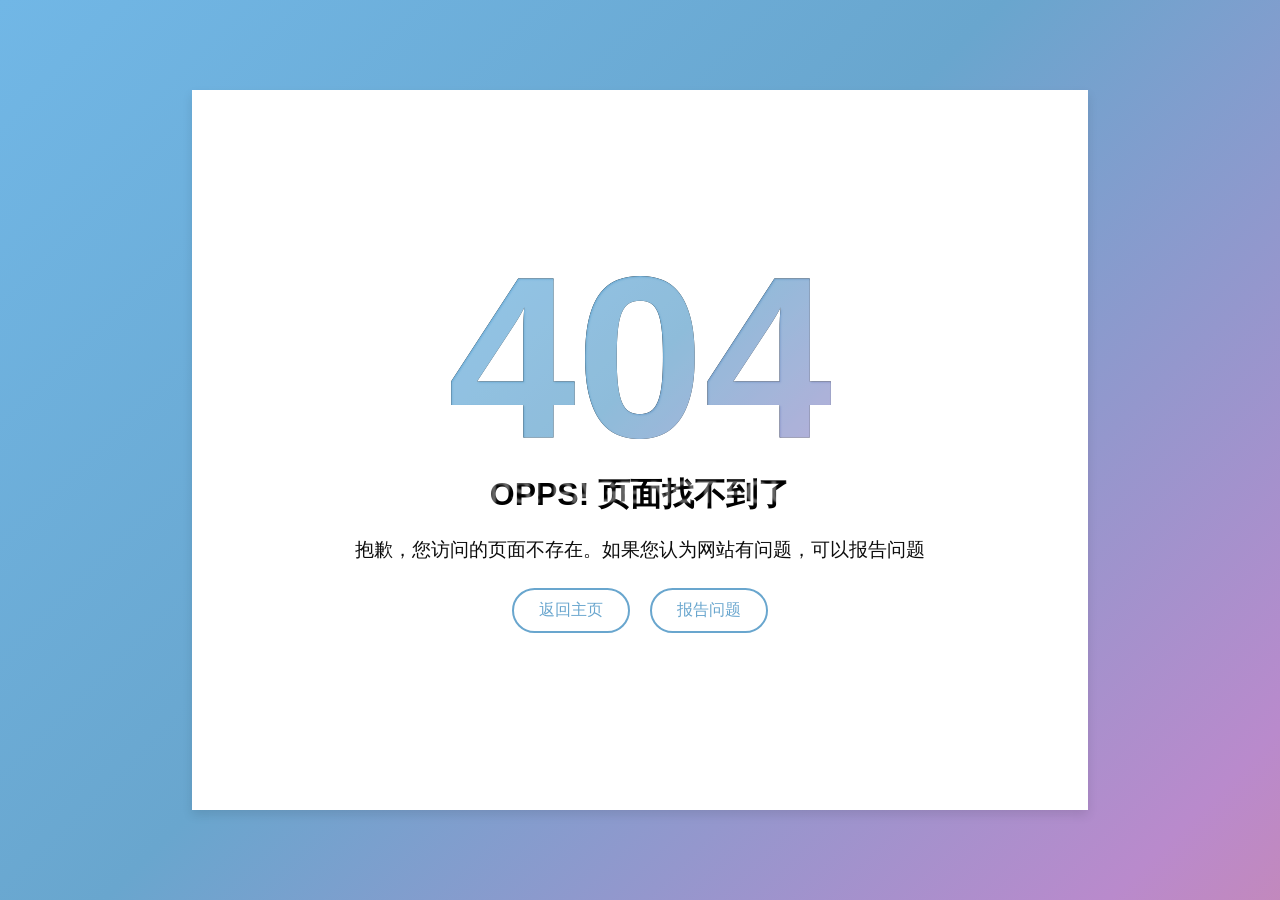
<file: 404-CH.html>
<!DOCTYPE html>
<html lang="en">
<head>
    <meta charset="UTF-8">
    <title>404 error-CH测试版</title>
    <link rel="stylesheet" href="style.css">
</head>
<body>
    <div id="error-page">
        <div class="content">
            <h1 data-text="404">404</h1>
            <h4 data-text="Opps! Page not found">Opps! 页面找不到了</h4>
            <p>抱歉，您访问的页面不存在。如果您认为网站有问题，可以报告问题</p>
            <div class="btns">
                <a href="index.html">返回主页</a>
                <a href="baogao.html">报告问题</a>
            </div>
        </div>
    </div>
</body>
</html>
</file>
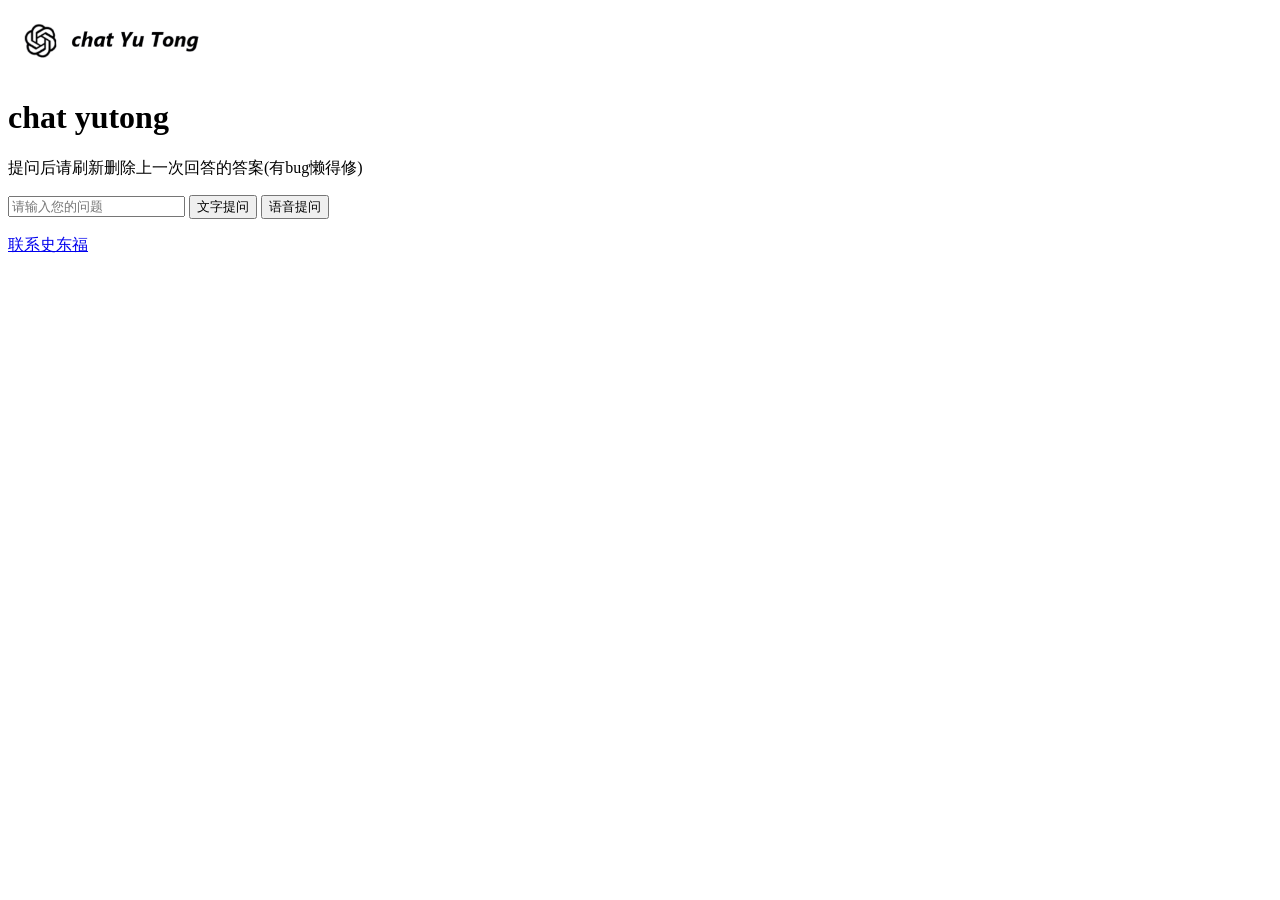
<file: chat yutong.html>
<!DOCTYPE html>
<html>
  <head>
    <title>chat yutong4.0</title>
    <meta charset="UTF-8">
  </head>
  <body>
  <img src="chat.png" width="200" height="" alt=""/>
<h1>chat yutong</h1>
	  <p>提问后请刷新删除上一次回答的答案(有bug懒得修)</p>

    <input type="text" id="question" placeholder="请输入您的问题">
    <button onclick="getTextAnswer()">文字提问</button>
    <button onclick="getVoiceAnswer()">语音提问</button>
    <p id="answer"></p >
	  	  <a href="https://space.bilibili.com/1953274455?spm_id_from=333.337.0.0">联系史东福</a>

    <script>
      function getTextAnswer() {
        const question = document.getElementById("question").value;
        const answer = "我不知道。请您询问开发组成员史东福，他既聪明又内卷";
		

        document.getElementById("answer").innerHTML = answer;
      }

      function getVoiceAnswer() {
        const recognition = new webkitSpeechRecognition();
        recognition.lang = "zh-CN";

        recognition.onresult = function(event) {
          const result = event.results[0][0].transcript;
          document.getElementById("question").value = result;
          getTextAnswer();
        }

        recognition.onerror = function(event) {
          console.error(event.error);
        }

        recognition.start();
      }
    </script>
  </body>
</html>
</file>
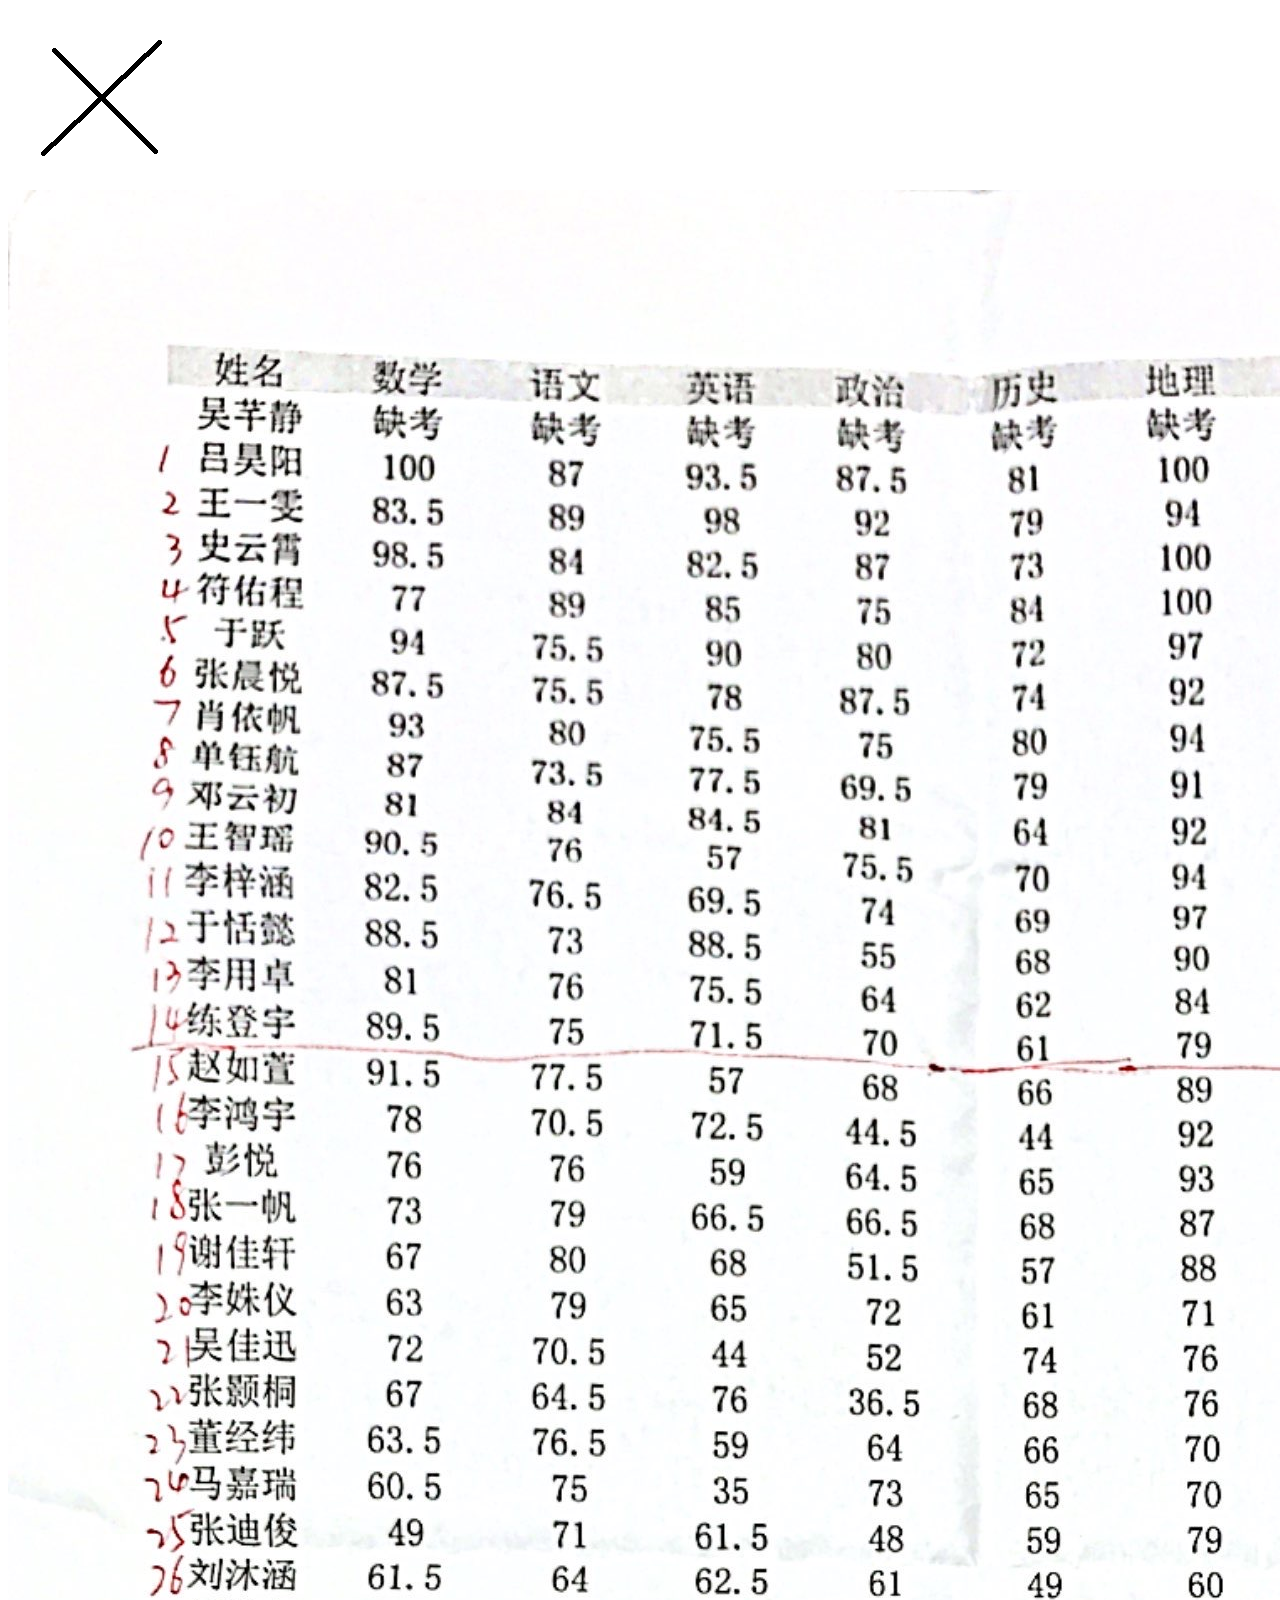
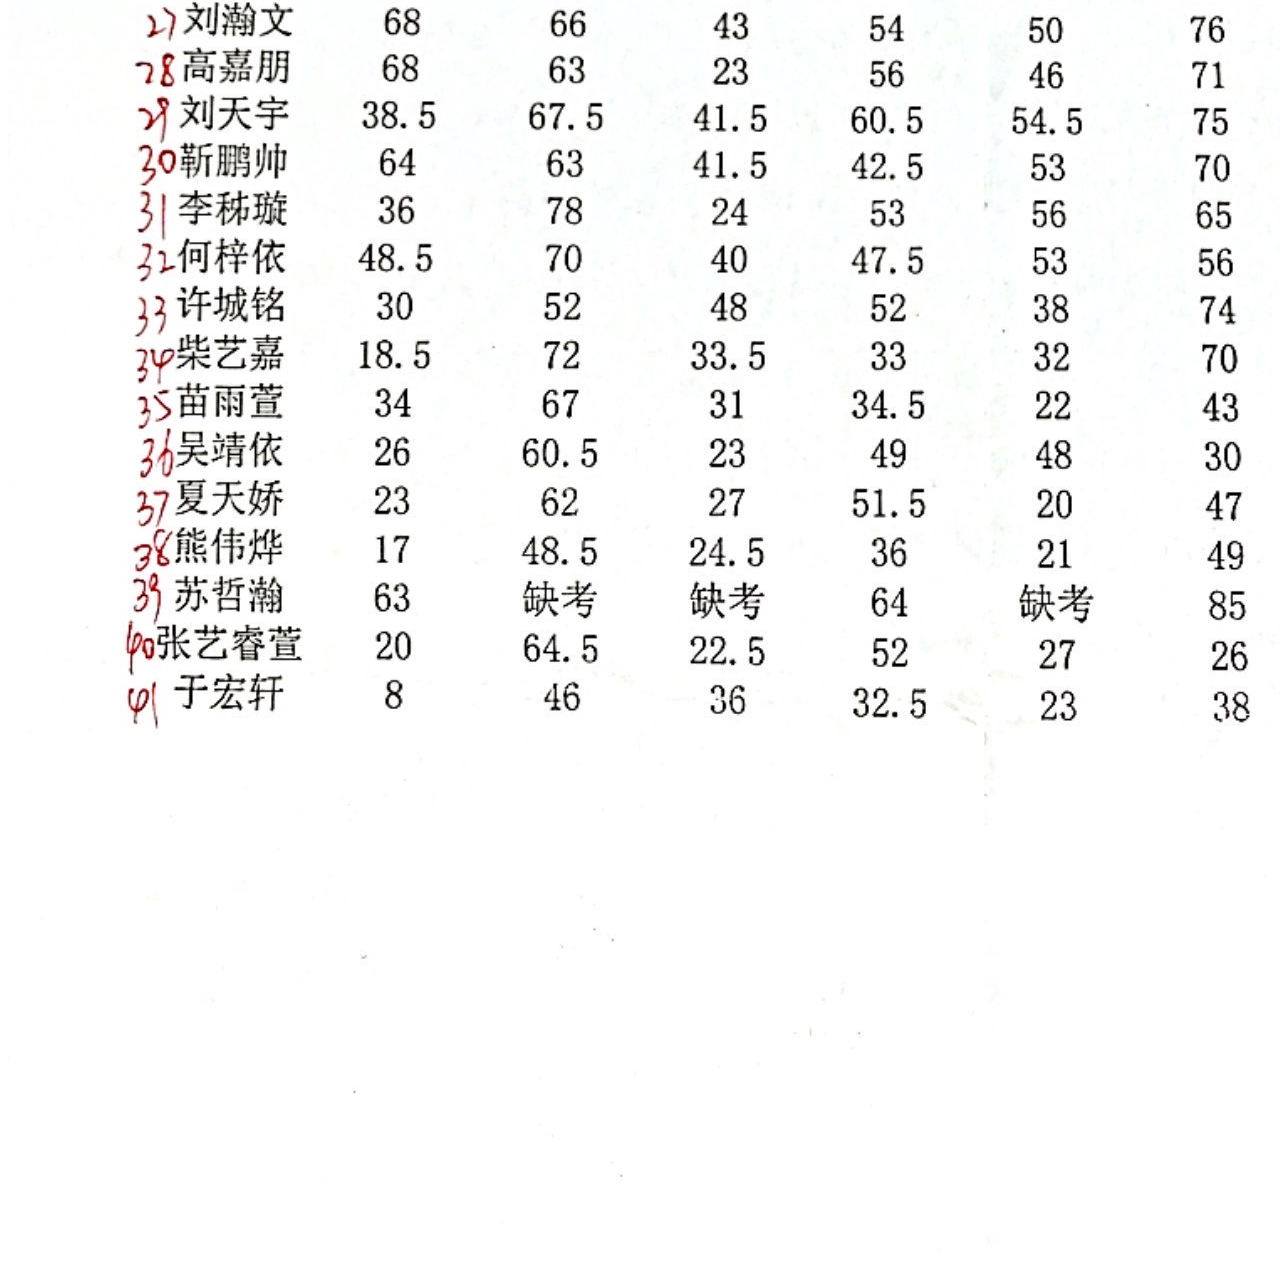
<file: cj.html>
<!doctype html>
<html>
<head>
<meta charset="utf-8">
<title>.....</title>
</head>

<body>
<a href="zhuye.html"><img src="无标题.png" width="176" height="178" alt=""></a><img src="e1dc2dcf88393a1dfeed85e005a65f7.jpg" width="1936" height="2684" alt=""/>
</body>
</html>
</file>
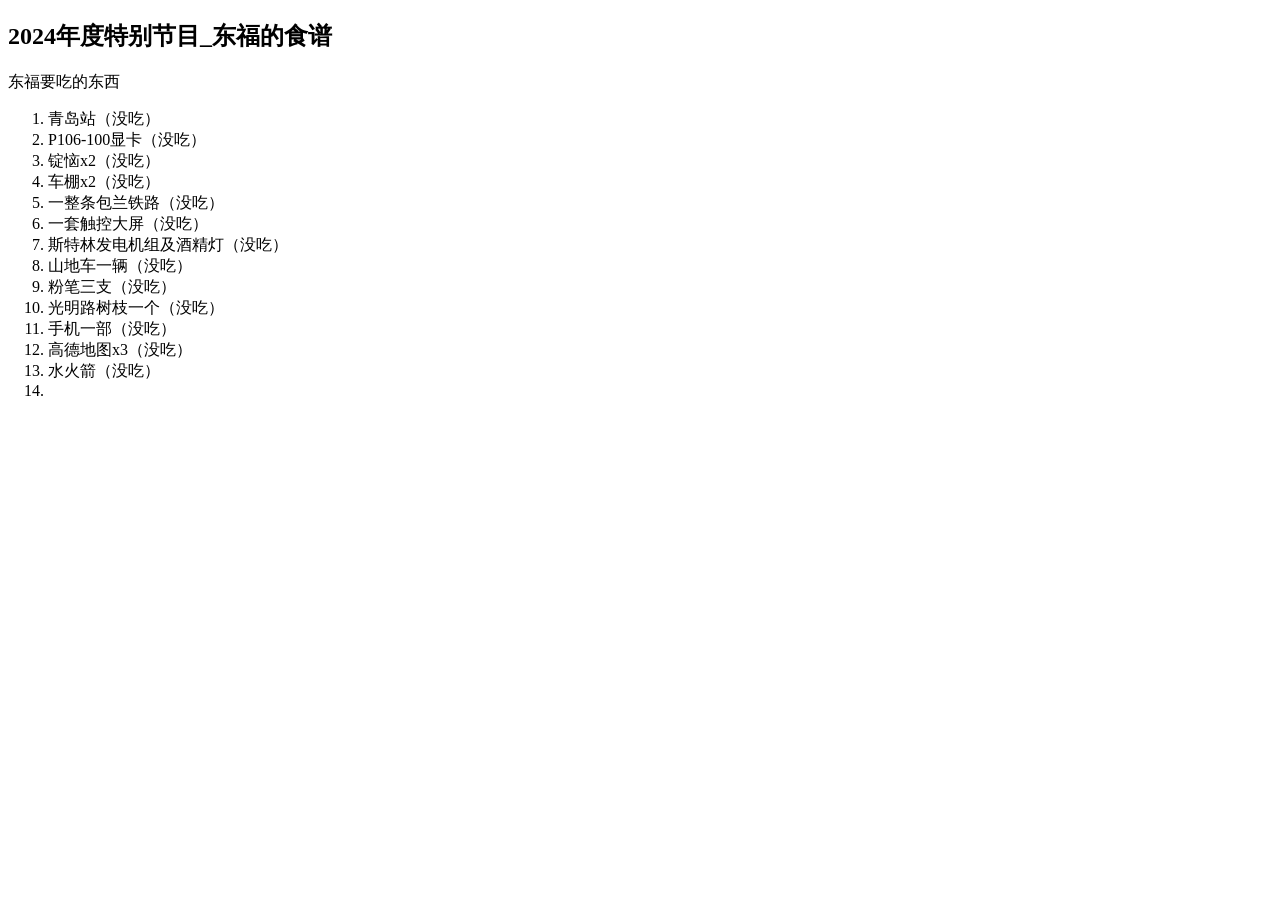
<file: df.html>
<!DOCTYPE html>
<!-- saved from url=(0043)https://yutongdiannaokeji.github.io/df.html -->
<html><head><meta http-equiv="Content-Type" content="text/html; charset=UTF-8">

<title>东福的食谱</title>
</head>

<body>
<h2>2024年度特别节目_东福的食谱</h2>
<p>东福要吃的东西 </p>
<ol>
  <li>青岛站（没吃） </li>
  <li>P106-100显卡（没吃） </li>
  <li>锭恼x2（没吃） </li>
  <li>车棚x2（没吃）</li>
  <li>一整条包兰铁路（没吃）</li>
  <li>一套触控大屏（没吃）</li>
  <li>斯特林发电机组及酒精灯（没吃）</li>
  <li>山地车一辆（没吃）</li>
  <li>粉笔三支（没吃）</li>
  <li>光明路树枝一个（没吃）</li>
  <li>手机一部（没吃）</li>
	<li>高德地图x3（没吃）</li>
	<li>水火箭（没吃）</li>
  <li>&nbsp;</li>
</ol>


</body></html>
</file>
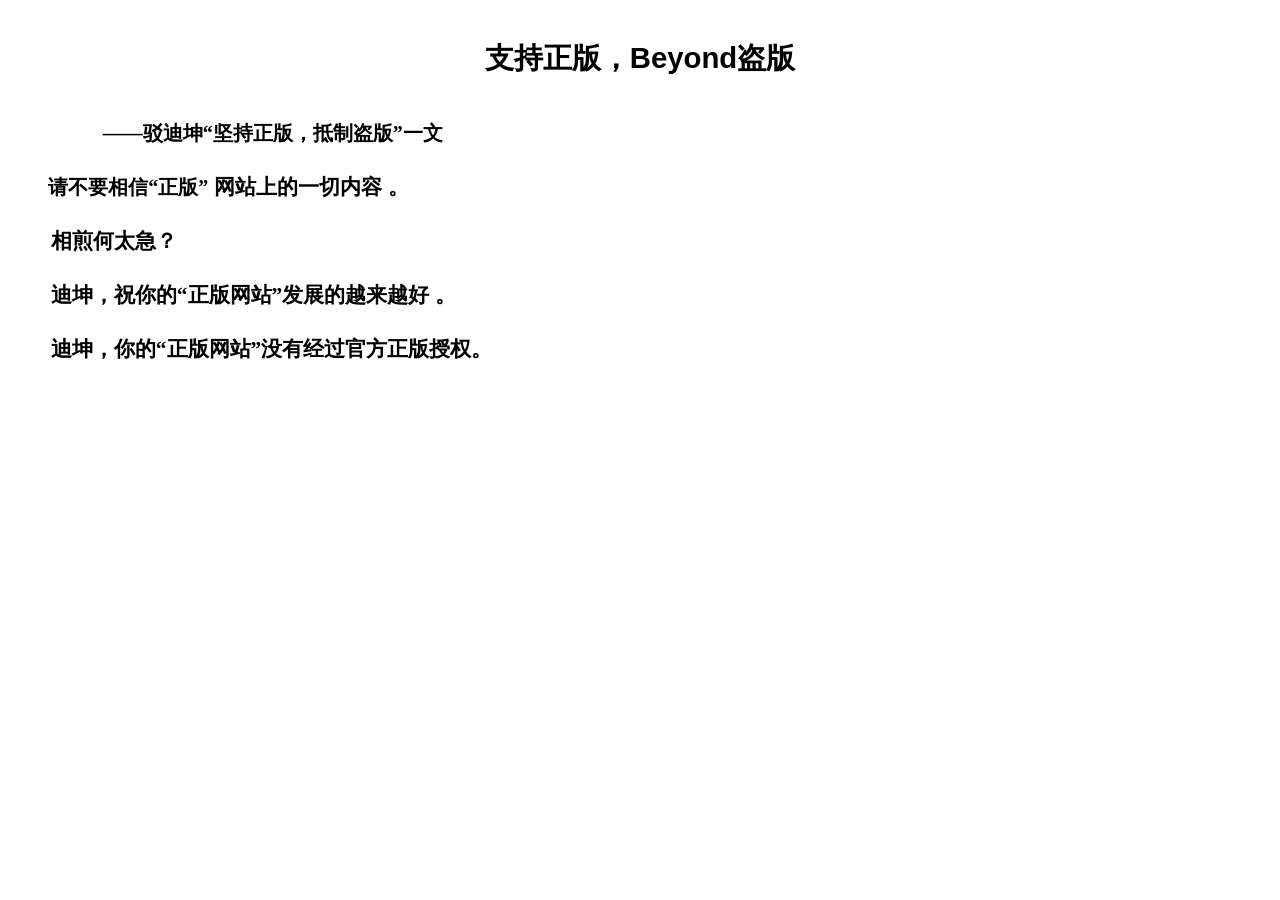
<file: hero-image.html>
<html xmlns:v="urn:schemas-microsoft-com:vml"
xmlns:o="urn:schemas-microsoft-com:office:office"
xmlns:w="urn:schemas-microsoft-com:office:word"
xmlns:dt="uuid:C2F41010-65B3-11d1-A29F-00AA00C14882"
xmlns:m="http://schemas.microsoft.com/office/2004/12/omml"
xmlns="http://www.w3.org/TR/REC-html40">

<head>
<meta http-equiv=Content-Type content="text/html; charset=x-cp20936">
<meta name=ProgId content=Word.Document>
<meta name=Generator content="Microsoft Word 15">
<meta name=Originator content="Microsoft Word 15">
<link rel=File-List href="hero-image.files/filelist.xml">
<!--[if gte mso 9]><xml>
 <o:DocumentProperties>
  <o:Author>HR</o:Author>
  <o:LastAuthor>HR</o:LastAuthor>
  <o:Revision>2</o:Revision>
  <o:TotalTime>2</o:TotalTime>
  <o:Created>2024-03-02T14:15:00Z</o:Created>
  <o:LastSaved>2024-03-02T14:15:00Z</o:LastSaved>
  <o:Pages>1</o:Pages>
  <o:Words>19</o:Words>
  <o:Characters>111</o:Characters>
  <o:Lines>1</o:Lines>
  <o:Paragraphs>1</o:Paragraphs>
  <o:CharactersWithSpaces>129</o:CharactersWithSpaces>
  <o:Version>16.00</o:Version>
 </o:DocumentProperties>
 <o:CustomDocumentProperties>
  <o:KSOProductBuildVer dt:dt="string">2052-12.1.0.16250</o:KSOProductBuildVer>
  <o:ICV dt:dt="string">497EBDA795134445AC57D37576F326F8_12</o:ICV>
 </o:CustomDocumentProperties>
 <o:OfficeDocumentSettings>
  <o:AllowPNG/>
 </o:OfficeDocumentSettings>
</xml><![endif]-->
<link rel=themeData href="hero-image.files/themedata.thmx">
<link rel=colorSchemeMapping href="hero-image.files/colorschememapping.xml">
<!--[if gte mso 9]><xml>
 <w:WordDocument>
  <w:TrackMoves>false</w:TrackMoves>
  <w:TrackFormatting/>
  <w:PunctuationKerning/>
  <w:DrawingGridVerticalSpacing>7.8 ��</w:DrawingGridVerticalSpacing>
  <w:DisplayHorizontalDrawingGridEvery>0</w:DisplayHorizontalDrawingGridEvery>
  <w:DisplayVerticalDrawingGridEvery>2</w:DisplayVerticalDrawingGridEvery>
  <w:ValidateAgainstSchemas/>
  <w:SaveIfXMLInvalid>false</w:SaveIfXMLInvalid>
  <w:IgnoreMixedContent>false</w:IgnoreMixedContent>
  <w:AlwaysShowPlaceholderText>false</w:AlwaysShowPlaceholderText>
  <w:DoNotPromoteQF/>
  <w:LidThemeOther>EN-US</w:LidThemeOther>
  <w:LidThemeAsian>ZH-CN</w:LidThemeAsian>
  <w:LidThemeComplexScript>X-NONE</w:LidThemeComplexScript>
  <w:Compatibility>
   <w:SpaceForUL/>
   <w:BalanceSingleByteDoubleByteWidth/>
   <w:DoNotLeaveBackslashAlone/>
   <w:ULTrailSpace/>
   <w:DoNotExpandShiftReturn/>
   <w:AdjustLineHeightInTable/>
   <w:BreakWrappedTables/>
   <w:SnapToGridInCell/>
   <w:WrapTextWithPunct/>
   <w:UseAsianBreakRules/>
   <w:UseWord2010TableStyleRules/>
   <w:DontGrowAutofit/>
   <w:DontUseIndentAsNumberingTabStop/>
   <w:FELineBreak11/>
   <w:WW11IndentRules/>
   <w:DontAutofitConstrainedTables/>
   <w:AutofitLikeWW11/>
   <w:HangulWidthLikeWW11/>
   <w:UseNormalStyleForList/>
   <w:DontVertAlignCellWithSp/>
   <w:DontBreakConstrainedForcedTables/>
   <w:DontVertAlignInTxbx/>
   <w:Word11KerningPairs/>
   <w:CachedColBalance/>
   <w:UseFELayout/>
  </w:Compatibility>
  <w:DocumentVariables>
   <w:commondata>eyJoZGlkIjoiZTk4OGRlNzZiMDkwNzE0OTg3ODE5NjJmYTEzMWRiNzIifQ==</w:commondata>
  </w:DocumentVariables>
  <m:mathPr>
   <m:mathFont m:val="Cambria Math"/>
   <m:brkBin m:val="before"/>
   <m:brkBinSub m:val="&#45;-"/>
   <m:smallFrac m:val="off"/>
   <m:dispDef/>
   <m:lMargin m:val="0"/>
   <m:rMargin m:val="0"/>
   <m:defJc m:val="centerGroup"/>
   <m:wrapIndent m:val="1440"/>
   <m:intLim m:val="subSup"/>
   <m:naryLim m:val="undOvr"/>
  </m:mathPr></w:WordDocument>
</xml><![endif]--><!--[if gte mso 9]><xml>
 <w:LatentStyles DefLockedState="false" DefUnhideWhenUsed="false"
  DefSemiHidden="false" DefQFormat="false" LatentStyleCount="371">
  <w:LsdException Locked="false" QFormat="true" Name="Normal"/>
  <w:LsdException Locked="false" QFormat="true" Name="heading 1"/>
  <w:LsdException Locked="false" QFormat="true" Name="heading 2"/>
  <w:LsdException Locked="false" SemiHidden="true" UnhideWhenUsed="true"
   QFormat="true" Name="heading 3"/>
  <w:LsdException Locked="false" SemiHidden="true" UnhideWhenUsed="true"
   QFormat="true" Name="heading 4"/>
  <w:LsdException Locked="false" SemiHidden="true" UnhideWhenUsed="true"
   QFormat="true" Name="heading 5"/>
  <w:LsdException Locked="false" SemiHidden="true" UnhideWhenUsed="true"
   QFormat="true" Name="heading 6"/>
  <w:LsdException Locked="false" SemiHidden="true" UnhideWhenUsed="true"
   QFormat="true" Name="heading 7"/>
  <w:LsdException Locked="false" SemiHidden="true" UnhideWhenUsed="true"
   QFormat="true" Name="heading 8"/>
  <w:LsdException Locked="false" SemiHidden="true" UnhideWhenUsed="true"
   QFormat="true" Name="heading 9"/>
  <w:LsdException Locked="false" SemiHidden="true" UnhideWhenUsed="true"
   QFormat="true" Name="caption"/>
  <w:LsdException Locked="false" QFormat="true" Name="Title"/>
  <w:LsdException Locked="false" SemiHidden="true" Name="Default Paragraph Font"/>
  <w:LsdException Locked="false" QFormat="true" Name="Subtitle"/>
  <w:LsdException Locked="false" QFormat="true" Name="Strong"/>
  <w:LsdException Locked="false" QFormat="true" Name="Emphasis"/>
  <w:LsdException Locked="false" Priority="99" SemiHidden="true"
   UnhideWhenUsed="true" Name="HTML Top of Form"/>
  <w:LsdException Locked="false" Priority="99" SemiHidden="true"
   UnhideWhenUsed="true" Name="HTML Bottom of Form"/>
  <w:LsdException Locked="false" SemiHidden="true" Name="Normal Table"/>
  <w:LsdException Locked="false" Priority="99" SemiHidden="true"
   UnhideWhenUsed="true" Name="No List"/>
  <w:LsdException Locked="false" Priority="99" SemiHidden="true"
   UnhideWhenUsed="true" Name="Outline List 1"/>
  <w:LsdException Locked="false" Priority="99" SemiHidden="true"
   UnhideWhenUsed="true" Name="Outline List 2"/>
  <w:LsdException Locked="false" Priority="99" SemiHidden="true"
   UnhideWhenUsed="true" Name="Outline List 3"/>
  <w:LsdException Locked="false" Priority="99" SemiHidden="true"
   UnhideWhenUsed="true" Name="Placeholder Text"/>
  <w:LsdException Locked="false" Priority="99" QFormat="true" Name="No Spacing"/>
  <w:LsdException Locked="false" Priority="60" Name="Light Shading"/>
  <w:LsdException Locked="false" Priority="61" Name="Light List"/>
  <w:LsdException Locked="false" Priority="62" Name="Light Grid"/>
  <w:LsdException Locked="false" Priority="63" Name="Medium Shading 1"/>
  <w:LsdException Locked="false" Priority="64" Name="Medium Shading 2"/>
  <w:LsdException Locked="false" Priority="65" Name="Medium List 1"/>
  <w:LsdException Locked="false" Priority="66" Name="Medium List 2"/>
  <w:LsdException Locked="false" Priority="67" Name="Medium Grid 1"/>
  <w:LsdException Locked="false" Priority="68" Name="Medium Grid 2"/>
  <w:LsdException Locked="false" Priority="69" Name="Medium Grid 3"/>
  <w:LsdException Locked="false" Priority="70" Name="Dark List"/>
  <w:LsdException Locked="false" Priority="71" Name="Colorful Shading"/>
  <w:LsdException Locked="false" Priority="72" Name="Colorful List"/>
  <w:LsdException Locked="false" Priority="73" Name="Colorful Grid"/>
  <w:LsdException Locked="false" Priority="60" Name="Light Shading Accent 1"/>
  <w:LsdException Locked="false" Priority="61" Name="Light List Accent 1"/>
  <w:LsdException Locked="false" Priority="62" Name="Light Grid Accent 1"/>
  <w:LsdException Locked="false" Priority="63" Name="Medium Shading 1 Accent 1"/>
  <w:LsdException Locked="false" Priority="64" Name="Medium Shading 2 Accent 1"/>
  <w:LsdException Locked="false" Priority="65" Name="Medium List 1 Accent 1"/>
  <w:LsdException Locked="false" Priority="99" SemiHidden="true"
   UnhideWhenUsed="true" Name="Revision"/>
  <w:LsdException Locked="false" Priority="99" QFormat="true"
   Name="List Paragraph"/>
  <w:LsdException Locked="false" Priority="99" QFormat="true" Name="Quote"/>
  <w:LsdException Locked="false" Priority="99" QFormat="true"
   Name="Intense Quote"/>
  <w:LsdException Locked="false" Priority="66" Name="Medium List 2 Accent 1"/>
  <w:LsdException Locked="false" Priority="67" Name="Medium Grid 1 Accent 1"/>
  <w:LsdException Locked="false" Priority="68" Name="Medium Grid 2 Accent 1"/>
  <w:LsdException Locked="false" Priority="69" Name="Medium Grid 3 Accent 1"/>
  <w:LsdException Locked="false" Priority="70" Name="Dark List Accent 1"/>
  <w:LsdException Locked="false" Priority="71" Name="Colorful Shading Accent 1"/>
  <w:LsdException Locked="false" Priority="72" Name="Colorful List Accent 1"/>
  <w:LsdException Locked="false" Priority="73" Name="Colorful Grid Accent 1"/>
  <w:LsdException Locked="false" Priority="60" Name="Light Shading Accent 2"/>
  <w:LsdException Locked="false" Priority="61" Name="Light List Accent 2"/>
  <w:LsdException Locked="false" Priority="62" Name="Light Grid Accent 2"/>
  <w:LsdException Locked="false" Priority="63" Name="Medium Shading 1 Accent 2"/>
  <w:LsdException Locked="false" Priority="64" Name="Medium Shading 2 Accent 2"/>
  <w:LsdException Locked="false" Priority="65" Name="Medium List 1 Accent 2"/>
  <w:LsdException Locked="false" Priority="66" Name="Medium List 2 Accent 2"/>
  <w:LsdException Locked="false" Priority="67" Name="Medium Grid 1 Accent 2"/>
  <w:LsdException Locked="false" Priority="68" Name="Medium Grid 2 Accent 2"/>
  <w:LsdException Locked="false" Priority="69" Name="Medium Grid 3 Accent 2"/>
  <w:LsdException Locked="false" Priority="70" Name="Dark List Accent 2"/>
  <w:LsdException Locked="false" Priority="71" Name="Colorful Shading Accent 2"/>
  <w:LsdException Locked="false" Priority="72" Name="Colorful List Accent 2"/>
  <w:LsdException Locked="false" Priority="73" Name="Colorful Grid Accent 2"/>
  <w:LsdException Locked="false" Priority="60" Name="Light Shading Accent 3"/>
  <w:LsdException Locked="false" Priority="61" Name="Light List Accent 3"/>
  <w:LsdException Locked="false" Priority="62" Name="Light Grid Accent 3"/>
  <w:LsdException Locked="false" Priority="63" Name="Medium Shading 1 Accent 3"/>
  <w:LsdException Locked="false" Priority="64" Name="Medium Shading 2 Accent 3"/>
  <w:LsdException Locked="false" Priority="65" Name="Medium List 1 Accent 3"/>
  <w:LsdException Locked="false" Priority="66" Name="Medium List 2 Accent 3"/>
  <w:LsdException Locked="false" Priority="67" Name="Medium Grid 1 Accent 3"/>
  <w:LsdException Locked="false" Priority="68" Name="Medium Grid 2 Accent 3"/>
  <w:LsdException Locked="false" Priority="69" Name="Medium Grid 3 Accent 3"/>
  <w:LsdException Locked="false" Priority="70" Name="Dark List Accent 3"/>
  <w:LsdException Locked="false" Priority="71" Name="Colorful Shading Accent 3"/>
  <w:LsdException Locked="false" Priority="72" Name="Colorful List Accent 3"/>
  <w:LsdException Locked="false" Priority="73" Name="Colorful Grid Accent 3"/>
  <w:LsdException Locked="false" Priority="60" Name="Light Shading Accent 4"/>
  <w:LsdException Locked="false" Priority="61" Name="Light List Accent 4"/>
  <w:LsdException Locked="false" Priority="62" Name="Light Grid Accent 4"/>
  <w:LsdException Locked="false" Priority="63" Name="Medium Shading 1 Accent 4"/>
  <w:LsdException Locked="false" Priority="64" Name="Medium Shading 2 Accent 4"/>
  <w:LsdException Locked="false" Priority="65" Name="Medium List 1 Accent 4"/>
  <w:LsdException Locked="false" Priority="66" Name="Medium List 2 Accent 4"/>
  <w:LsdException Locked="false" Priority="67" Name="Medium Grid 1 Accent 4"/>
  <w:LsdException Locked="false" Priority="68" Name="Medium Grid 2 Accent 4"/>
  <w:LsdException Locked="false" Priority="69" Name="Medium Grid 3 Accent 4"/>
  <w:LsdException Locked="false" Priority="70" Name="Dark List Accent 4"/>
  <w:LsdException Locked="false" Priority="71" Name="Colorful Shading Accent 4"/>
  <w:LsdException Locked="false" Priority="72" Name="Colorful List Accent 4"/>
  <w:LsdException Locked="false" Priority="73" Name="Colorful Grid Accent 4"/>
  <w:LsdException Locked="false" Priority="60" Name="Light Shading Accent 5"/>
  <w:LsdException Locked="false" Priority="61" Name="Light List Accent 5"/>
  <w:LsdException Locked="false" Priority="62" Name="Light Grid Accent 5"/>
  <w:LsdException Locked="false" Priority="63" Name="Medium Shading 1 Accent 5"/>
  <w:LsdException Locked="false" Priority="64" Name="Medium Shading 2 Accent 5"/>
  <w:LsdException Locked="false" Priority="65" Name="Medium List 1 Accent 5"/>
  <w:LsdException Locked="false" Priority="66" Name="Medium List 2 Accent 5"/>
  <w:LsdException Locked="false" Priority="67" Name="Medium Grid 1 Accent 5"/>
  <w:LsdException Locked="false" Priority="68" Name="Medium Grid 2 Accent 5"/>
  <w:LsdException Locked="false" Priority="69" Name="Medium Grid 3 Accent 5"/>
  <w:LsdException Locked="false" Priority="70" Name="Dark List Accent 5"/>
  <w:LsdException Locked="false" Priority="71" Name="Colorful Shading Accent 5"/>
  <w:LsdException Locked="false" Priority="72" Name="Colorful List Accent 5"/>
  <w:LsdException Locked="false" Priority="73" Name="Colorful Grid Accent 5"/>
  <w:LsdException Locked="false" Priority="60" Name="Light Shading Accent 6"/>
  <w:LsdException Locked="false" Priority="61" Name="Light List Accent 6"/>
  <w:LsdException Locked="false" Priority="62" Name="Light Grid Accent 6"/>
  <w:LsdException Locked="false" Priority="63" Name="Medium Shading 1 Accent 6"/>
  <w:LsdException Locked="false" Priority="64" Name="Medium Shading 2 Accent 6"/>
  <w:LsdException Locked="false" Priority="65" Name="Medium List 1 Accent 6"/>
  <w:LsdException Locked="false" Priority="66" Name="Medium List 2 Accent 6"/>
  <w:LsdException Locked="false" Priority="67" Name="Medium Grid 1 Accent 6"/>
  <w:LsdException Locked="false" Priority="68" Name="Medium Grid 2 Accent 6"/>
  <w:LsdException Locked="false" Priority="69" Name="Medium Grid 3 Accent 6"/>
  <w:LsdException Locked="false" Priority="70" Name="Dark List Accent 6"/>
  <w:LsdException Locked="false" Priority="71" Name="Colorful Shading Accent 6"/>
  <w:LsdException Locked="false" Priority="72" Name="Colorful List Accent 6"/>
  <w:LsdException Locked="false" Priority="73" Name="Colorful Grid Accent 6"/>
  <w:LsdException Locked="false" Priority="19" QFormat="true"
   Name="Subtle Emphasis"/>
  <w:LsdException Locked="false" Priority="21" QFormat="true"
   Name="Intense Emphasis"/>
  <w:LsdException Locked="false" Priority="31" QFormat="true"
   Name="Subtle Reference"/>
  <w:LsdException Locked="false" Priority="32" QFormat="true"
   Name="Intense Reference"/>
  <w:LsdException Locked="false" Priority="33" QFormat="true" Name="Book Title"/>
  <w:LsdException Locked="false" Priority="37" SemiHidden="true"
   UnhideWhenUsed="true" Name="Bibliography"/>
  <w:LsdException Locked="false" Priority="39" SemiHidden="true"
   UnhideWhenUsed="true" QFormat="true" Name="TOC Heading"/>
  <w:LsdException Locked="false" Priority="41" Name="Plain Table 1"/>
  <w:LsdException Locked="false" Priority="42" Name="Plain Table 2"/>
  <w:LsdException Locked="false" Priority="43" Name="Plain Table 3"/>
  <w:LsdException Locked="false" Priority="44" Name="Plain Table 4"/>
  <w:LsdException Locked="false" Priority="45" Name="Plain Table 5"/>
  <w:LsdException Locked="false" Priority="40" Name="Grid Table Light"/>
  <w:LsdException Locked="false" Priority="46" Name="Grid Table 1 Light"/>
  <w:LsdException Locked="false" Priority="47" Name="Grid Table 2"/>
  <w:LsdException Locked="false" Priority="48" Name="Grid Table 3"/>
  <w:LsdException Locked="false" Priority="49" Name="Grid Table 4"/>
  <w:LsdException Locked="false" Priority="50" Name="Grid Table 5 Dark"/>
  <w:LsdException Locked="false" Priority="51" Name="Grid Table 6 Colorful"/>
  <w:LsdException Locked="false" Priority="52" Name="Grid Table 7 Colorful"/>
  <w:LsdException Locked="false" Priority="46"
   Name="Grid Table 1 Light Accent 1"/>
  <w:LsdException Locked="false" Priority="47" Name="Grid Table 2 Accent 1"/>
  <w:LsdException Locked="false" Priority="48" Name="Grid Table 3 Accent 1"/>
  <w:LsdException Locked="false" Priority="49" Name="Grid Table 4 Accent 1"/>
  <w:LsdException Locked="false" Priority="50" Name="Grid Table 5 Dark Accent 1"/>
  <w:LsdException Locked="false" Priority="51"
   Name="Grid Table 6 Colorful Accent 1"/>
  <w:LsdException Locked="false" Priority="52"
   Name="Grid Table 7 Colorful Accent 1"/>
  <w:LsdException Locked="false" Priority="46"
   Name="Grid Table 1 Light Accent 2"/>
  <w:LsdException Locked="false" Priority="47" Name="Grid Table 2 Accent 2"/>
  <w:LsdException Locked="false" Priority="48" Name="Grid Table 3 Accent 2"/>
  <w:LsdException Locked="false" Priority="49" Name="Grid Table 4 Accent 2"/>
  <w:LsdException Locked="false" Priority="50" Name="Grid Table 5 Dark Accent 2"/>
  <w:LsdException Locked="false" Priority="51"
   Name="Grid Table 6 Colorful Accent 2"/>
  <w:LsdException Locked="false" Priority="52"
   Name="Grid Table 7 Colorful Accent 2"/>
  <w:LsdException Locked="false" Priority="46"
   Name="Grid Table 1 Light Accent 3"/>
  <w:LsdException Locked="false" Priority="47" Name="Grid Table 2 Accent 3"/>
  <w:LsdException Locked="false" Priority="48" Name="Grid Table 3 Accent 3"/>
  <w:LsdException Locked="false" Priority="49" Name="Grid Table 4 Accent 3"/>
  <w:LsdException Locked="false" Priority="50" Name="Grid Table 5 Dark Accent 3"/>
  <w:LsdException Locked="false" Priority="51"
   Name="Grid Table 6 Colorful Accent 3"/>
  <w:LsdException Locked="false" Priority="52"
   Name="Grid Table 7 Colorful Accent 3"/>
  <w:LsdException Locked="false" Priority="46"
   Name="Grid Table 1 Light Accent 4"/>
  <w:LsdException Locked="false" Priority="47" Name="Grid Table 2 Accent 4"/>
  <w:LsdException Locked="false" Priority="48" Name="Grid Table 3 Accent 4"/>
  <w:LsdException Locked="false" Priority="49" Name="Grid Table 4 Accent 4"/>
  <w:LsdException Locked="false" Priority="50" Name="Grid Table 5 Dark Accent 4"/>
  <w:LsdException Locked="false" Priority="51"
   Name="Grid Table 6 Colorful Accent 4"/>
  <w:LsdException Locked="false" Priority="52"
   Name="Grid Table 7 Colorful Accent 4"/>
  <w:LsdException Locked="false" Priority="46"
   Name="Grid Table 1 Light Accent 5"/>
  <w:LsdException Locked="false" Priority="47" Name="Grid Table 2 Accent 5"/>
  <w:LsdException Locked="false" Priority="48" Name="Grid Table 3 Accent 5"/>
  <w:LsdException Locked="false" Priority="49" Name="Grid Table 4 Accent 5"/>
  <w:LsdException Locked="false" Priority="50" Name="Grid Table 5 Dark Accent 5"/>
  <w:LsdException Locked="false" Priority="51"
   Name="Grid Table 6 Colorful Accent 5"/>
  <w:LsdException Locked="false" Priority="52"
   Name="Grid Table 7 Colorful Accent 5"/>
  <w:LsdException Locked="false" Priority="46"
   Name="Grid Table 1 Light Accent 6"/>
  <w:LsdException Locked="false" Priority="47" Name="Grid Table 2 Accent 6"/>
  <w:LsdException Locked="false" Priority="48" Name="Grid Table 3 Accent 6"/>
  <w:LsdException Locked="false" Priority="49" Name="Grid Table 4 Accent 6"/>
  <w:LsdException Locked="false" Priority="50" Name="Grid Table 5 Dark Accent 6"/>
  <w:LsdException Locked="false" Priority="51"
   Name="Grid Table 6 Colorful Accent 6"/>
  <w:LsdException Locked="false" Priority="52"
   Name="Grid Table 7 Colorful Accent 6"/>
  <w:LsdException Locked="false" Priority="46" Name="List Table 1 Light"/>
  <w:LsdException Locked="false" Priority="47" Name="List Table 2"/>
  <w:LsdException Locked="false" Priority="48" Name="List Table 3"/>
  <w:LsdException Locked="false" Priority="49" Name="List Table 4"/>
  <w:LsdException Locked="false" Priority="50" Name="List Table 5 Dark"/>
  <w:LsdException Locked="false" Priority="51" Name="List Table 6 Colorful"/>
  <w:LsdException Locked="false" Priority="52" Name="List Table 7 Colorful"/>
  <w:LsdException Locked="false" Priority="46"
   Name="List Table 1 Light Accent 1"/>
  <w:LsdException Locked="false" Priority="47" Name="List Table 2 Accent 1"/>
  <w:LsdException Locked="false" Priority="48" Name="List Table 3 Accent 1"/>
  <w:LsdException Locked="false" Priority="49" Name="List Table 4 Accent 1"/>
  <w:LsdException Locked="false" Priority="50" Name="List Table 5 Dark Accent 1"/>
  <w:LsdException Locked="false" Priority="51"
   Name="List Table 6 Colorful Accent 1"/>
  <w:LsdException Locked="false" Priority="52"
   Name="List Table 7 Colorful Accent 1"/>
  <w:LsdException Locked="false" Priority="46"
   Name="List Table 1 Light Accent 2"/>
  <w:LsdException Locked="false" Priority="47" Name="List Table 2 Accent 2"/>
  <w:LsdException Locked="false" Priority="48" Name="List Table 3 Accent 2"/>
  <w:LsdException Locked="false" Priority="49" Name="List Table 4 Accent 2"/>
  <w:LsdException Locked="false" Priority="50" Name="List Table 5 Dark Accent 2"/>
  <w:LsdException Locked="false" Priority="51"
   Name="List Table 6 Colorful Accent 2"/>
  <w:LsdException Locked="false" Priority="52"
   Name="List Table 7 Colorful Accent 2"/>
  <w:LsdException Locked="false" Priority="46"
   Name="List Table 1 Light Accent 3"/>
  <w:LsdException Locked="false" Priority="47" Name="List Table 2 Accent 3"/>
  <w:LsdException Locked="false" Priority="48" Name="List Table 3 Accent 3"/>
  <w:LsdException Locked="false" Priority="49" Name="List Table 4 Accent 3"/>
  <w:LsdException Locked="false" Priority="50" Name="List Table 5 Dark Accent 3"/>
  <w:LsdException Locked="false" Priority="51"
   Name="List Table 6 Colorful Accent 3"/>
  <w:LsdException Locked="false" Priority="52"
   Name="List Table 7 Colorful Accent 3"/>
  <w:LsdException Locked="false" Priority="46"
   Name="List Table 1 Light Accent 4"/>
  <w:LsdException Locked="false" Priority="47" Name="List Table 2 Accent 4"/>
  <w:LsdException Locked="false" Priority="48" Name="List Table 3 Accent 4"/>
  <w:LsdException Locked="false" Priority="49" Name="List Table 4 Accent 4"/>
  <w:LsdException Locked="false" Priority="50" Name="List Table 5 Dark Accent 4"/>
  <w:LsdException Locked="false" Priority="51"
   Name="List Table 6 Colorful Accent 4"/>
  <w:LsdException Locked="false" Priority="52"
   Name="List Table 7 Colorful Accent 4"/>
  <w:LsdException Locked="false" Priority="46"
   Name="List Table 1 Light Accent 5"/>
  <w:LsdException Locked="false" Priority="47" Name="List Table 2 Accent 5"/>
  <w:LsdException Locked="false" Priority="48" Name="List Table 3 Accent 5"/>
  <w:LsdException Locked="false" Priority="49" Name="List Table 4 Accent 5"/>
  <w:LsdException Locked="false" Priority="50" Name="List Table 5 Dark Accent 5"/>
  <w:LsdException Locked="false" Priority="51"
   Name="List Table 6 Colorful Accent 5"/>
  <w:LsdException Locked="false" Priority="52"
   Name="List Table 7 Colorful Accent 5"/>
  <w:LsdException Locked="false" Priority="46"
   Name="List Table 1 Light Accent 6"/>
  <w:LsdException Locked="false" Priority="47" Name="List Table 2 Accent 6"/>
  <w:LsdException Locked="false" Priority="48" Name="List Table 3 Accent 6"/>
  <w:LsdException Locked="false" Priority="49" Name="List Table 4 Accent 6"/>
  <w:LsdException Locked="false" Priority="50" Name="List Table 5 Dark Accent 6"/>
  <w:LsdException Locked="false" Priority="51"
   Name="List Table 6 Colorful Accent 6"/>
  <w:LsdException Locked="false" Priority="52"
   Name="List Table 7 Colorful Accent 6"/>
 </w:LatentStyles>
</xml><![endif]-->
<style>
<!--
 /* Font Definitions */
 @font-face
	{font-family:����;
	panose-1:2 1 6 0 3 1 1 1 1 1;
	mso-font-alt:SimSun;
	mso-font-charset:134;
	mso-generic-font-family:auto;
	mso-font-pitch:variable;
	mso-font-signature:3 680460288 22 0 262145 0;}
@font-face
	{font-family:����;
	panose-1:2 1 6 9 6 1 1 1 1 1;
	mso-font-alt:SimHei;
	mso-font-charset:134;
	mso-generic-font-family:modern;
	mso-font-pitch:fixed;
	mso-font-signature:-2147482945 953122042 22 0 262145 0;}
@font-face
	{font-family:"Cambria Math";
	panose-1:2 4 5 3 5 4 6 3 2 4;
	mso-font-charset:1;
	mso-generic-font-family:roman;
	mso-font-pitch:variable;
	mso-font-signature:0 0 0 0 0 0;}
@font-face
	{font-family:Calibri;
	panose-1:2 15 5 2 2 2 4 3 2 4;
	mso-font-charset:0;
	mso-generic-font-family:swiss;
	mso-font-pitch:variable;
	mso-font-signature:-469750017 -1073732485 9 0 511 0;}
@font-face
	{font-family:"\@����";
	panose-1:2 1 6 0 3 1 1 1 1 1;
	mso-font-charset:134;
	mso-generic-font-family:auto;
	mso-font-pitch:variable;
	mso-font-signature:3 680460288 22 0 262145 0;}
@font-face
	{font-family:"\@����";
	panose-1:2 1 6 0 3 1 1 1 1 1;
	mso-font-charset:134;
	mso-generic-font-family:modern;
	mso-font-pitch:fixed;
	mso-font-signature:-2147482945 953122042 22 0 262145 0;}
 /* Style Definitions */
 p.MsoNormal, li.MsoNormal, div.MsoNormal
	{mso-style-unhide:no;
	mso-style-qformat:yes;
	mso-style-parent:"";
	margin:0cm;
	margin-bottom:.0001pt;
	text-align:justify;
	text-justify:inter-ideograph;
	mso-pagination:none;
	font-size:10.5pt;
	mso-bidi-font-size:12.0pt;
	font-family:"Calibri",sans-serif;
	mso-fareast-font-family:����;
	mso-bidi-font-family:"Times New Roman";
	mso-font-kerning:1.0pt;}
h1
	{mso-style-unhide:no;
	mso-style-qformat:yes;
	mso-style-next:����;
	margin-top:17.0pt;
	margin-right:0cm;
	margin-bottom:16.5pt;
	margin-left:0cm;
	text-align:justify;
	text-justify:inter-ideograph;
	line-height:240%;
	mso-pagination:lines-together;
	page-break-after:avoid;
	mso-outline-level:1;
	font-size:22.0pt;
	mso-bidi-font-size:12.0pt;
	font-family:"Calibri",sans-serif;
	mso-bidi-font-family:"Times New Roman";
	mso-font-kerning:22.0pt;
	mso-bidi-font-weight:normal;}
h2
	{mso-style-unhide:no;
	mso-style-qformat:yes;
	mso-style-next:����;
	margin-top:13.0pt;
	margin-right:0cm;
	margin-bottom:13.0pt;
	margin-left:0cm;
	text-align:justify;
	text-justify:inter-ideograph;
	line-height:172%;
	mso-pagination:lines-together;
	page-break-after:avoid;
	mso-outline-level:2;
	font-size:16.0pt;
	mso-bidi-font-size:12.0pt;
	font-family:"Arial",sans-serif;
	mso-fareast-font-family:����;
	mso-bidi-font-family:"Times New Roman";
	mso-font-kerning:1.0pt;
	mso-bidi-font-weight:normal;}
.MsoChpDefault
	{mso-style-type:export-only;
	mso-default-props:yes;
	mso-ascii-font-family:Calibri;
	mso-fareast-font-family:����;
	mso-hansi-font-family:Calibri;}
 /* Page Definitions */
 @page
	{mso-page-border-surround-header:no;
	mso-page-border-surround-footer:no;}
@page WordSection1
	{size:595.3pt 841.9pt;
	margin:72.0pt 90.0pt 72.0pt 90.0pt;
	mso-header-margin:42.55pt;
	mso-footer-margin:49.6pt;
	mso-paper-source:0;
	layout-grid:15.6pt;}
div.WordSection1
	{page:WordSection1;}
-->
</style>
<!--[if gte mso 10]>
<style>
 /* Style Definitions */
 table.MsoNormalTable
	{mso-style-name:��ͨ����;
	mso-tstyle-rowband-size:0;
	mso-tstyle-colband-size:0;
	mso-style-noshow:yes;
	mso-style-unhide:no;
	mso-style-parent:"";
	mso-padding-alt:0cm 5.4pt 0cm 5.4pt;
	mso-para-margin:0cm;
	mso-para-margin-bottom:.0001pt;
	mso-pagination:widow-orphan;
	font-size:10.0pt;
	font-family:"Calibri",sans-serif;
	mso-bidi-font-family:"Times New Roman";}
</style>
<![endif]--><!--[if gte mso 9]><xml>
 <o:shapedefaults v:ext="edit" spidmax="1026"/>
</xml><![endif]--><!--[if gte mso 9]><xml>
 <o:shapelayout v:ext="edit">
  <o:idmap v:ext="edit" data="1"/>
 </o:shapelayout></xml><![endif]-->
</head>

<body lang=ZH-CN style='tab-interval:21.0pt;text-justify-trim:punctuation'>

<div class=WordSection1 style='layout-grid:15.6pt'>

<h1 align=center style='text-align:center'><span style='font-family:����;
mso-ascii-font-family:Calibri;mso-hansi-font-family:Calibri'>֧�����棬</span><span
lang=EN-US>Beyond</span><span style='font-family:����;mso-ascii-font-family:Calibri;
mso-hansi-font-family:Calibri'>����</span></h1>

<h2><span lang=EN-US><span
style='mso-spacerun:yes'>&nbsp;&nbsp;&nbsp;&nbsp;&nbsp;&nbsp;&nbsp;&nbsp;&nbsp;&nbsp;&nbsp;&nbsp;&nbsp;&nbsp;&nbsp;
</span></span><span style='font-size:15.0pt;line-height:172%;font-family:����;
mso-ascii-font-family:Arial;mso-hansi-font-family:Arial'>&#8212;&#8212;��������������棬���Ƶ��桱һ��</span><span
style='font-size:15.0pt;line-height:172%'> <span lang=EN-US><o:p></o:p></span></span></h2>

<h2 style='text-indent:30.1pt;mso-char-indent-count:2.0'><span
style='font-size:15.0pt;line-height:172%;font-family:����;mso-ascii-font-family:
Arial;mso-hansi-font-family:Arial'>�벻Ҫ���š����桱</span> <span style='font-family:
����;mso-ascii-font-family:Arial;mso-hansi-font-family:Arial'>��վ�ϵ�һ������</span> <span
style='font-family:����;mso-ascii-font-family:Arial;mso-hansi-font-family:Arial'>��</span></h2>

<h2 style='text-indent:32.15pt;mso-char-indent-count:2.0'><span
style='font-family:����;mso-ascii-font-family:Arial;mso-hansi-font-family:Arial'>����̫����</span></h2>

<h2 style='text-indent:32.15pt;mso-char-indent-count:2.0'><span
style='font-family:����;mso-ascii-font-family:Arial;mso-hansi-font-family:Arial'>������ף��ġ�������վ����չ��Խ��Խ��</span>
<span style='font-family:����;mso-ascii-font-family:Arial;mso-hansi-font-family:
Arial'>��</span></h2>

<h2 style='text-indent:32.15pt;mso-char-indent-count:2.0'><span
style='font-family:����;mso-ascii-font-family:Arial;mso-hansi-font-family:Arial'>��������ġ�������վ��û�о����ٷ�������Ȩ��</span><span
lang=EN-US><span style='mso-spacerun:yes'>&nbsp;&nbsp;&nbsp;&nbsp;&nbsp;
</span></span></h2>

<p class=MsoNormal><span lang=EN-US style='font-size:12.0pt'><o:p>&nbsp;</o:p></span></p>

</div>

</body>

</html>
</file>
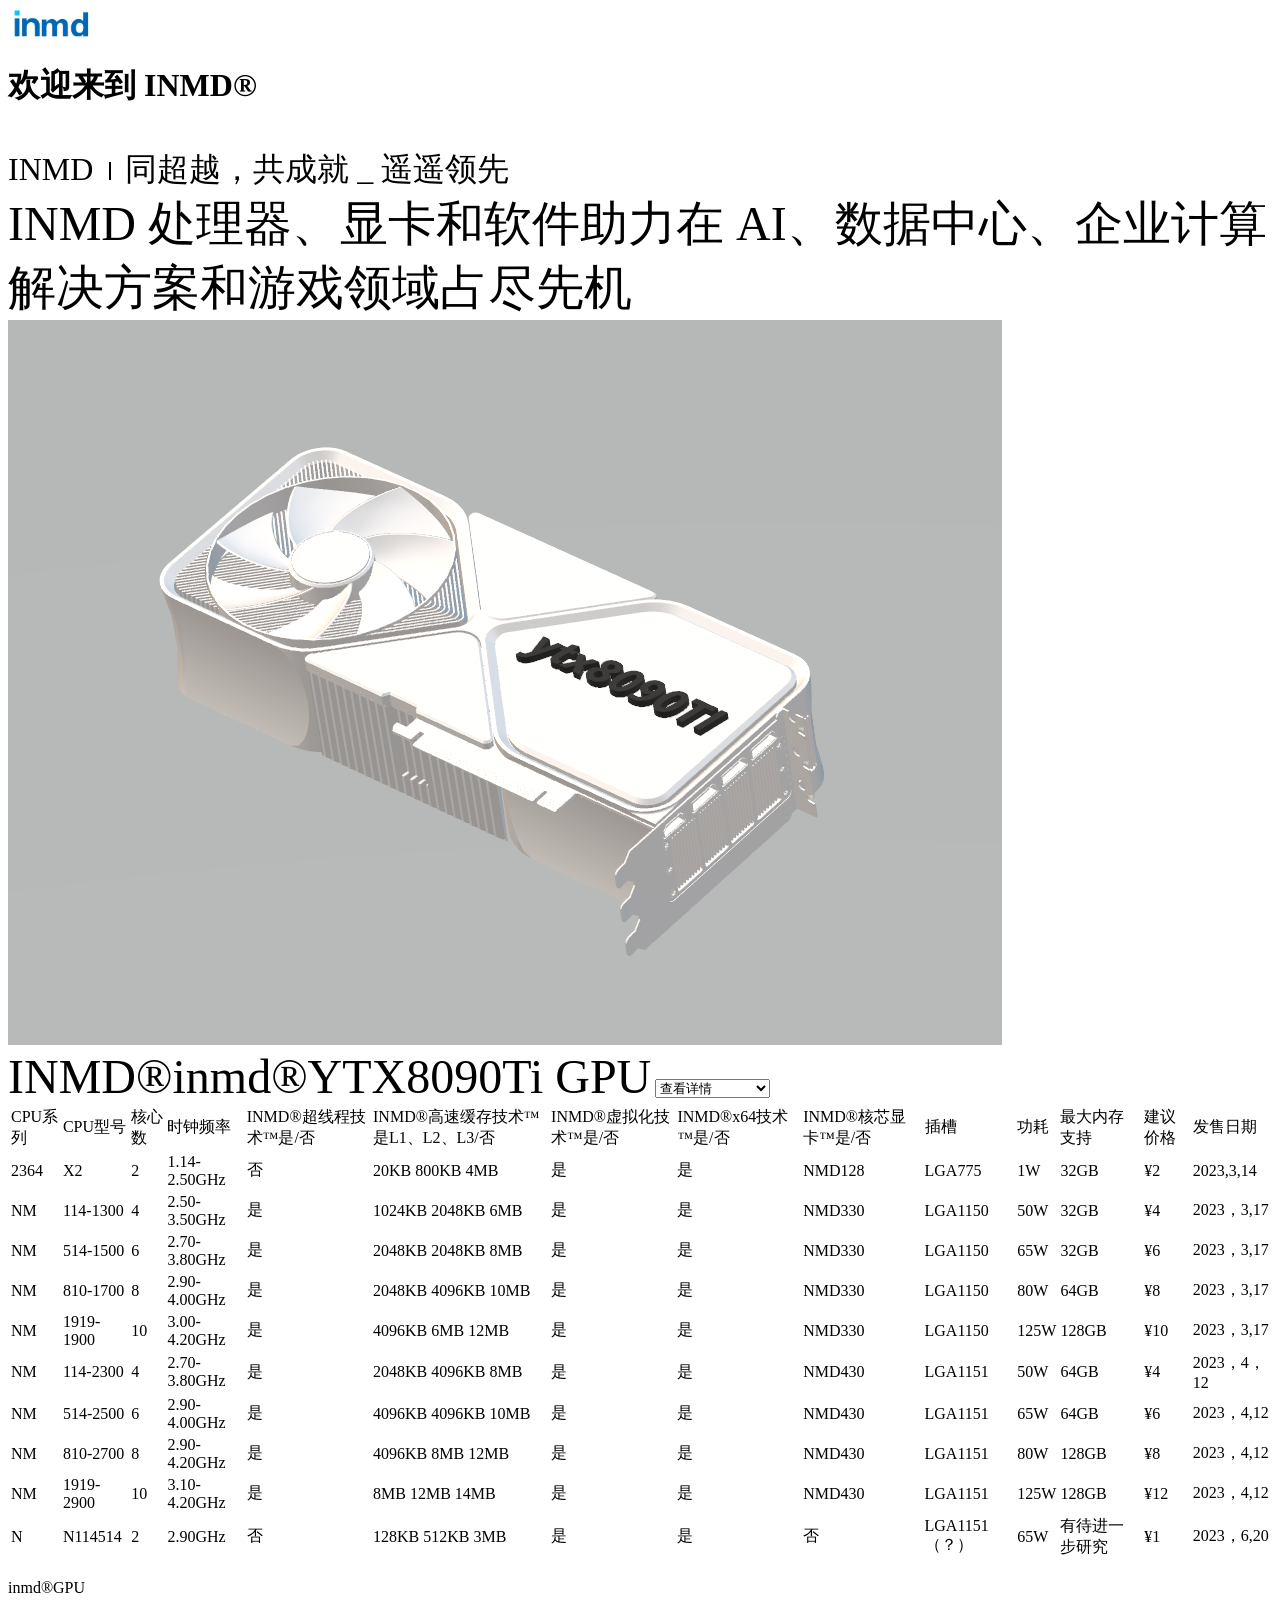
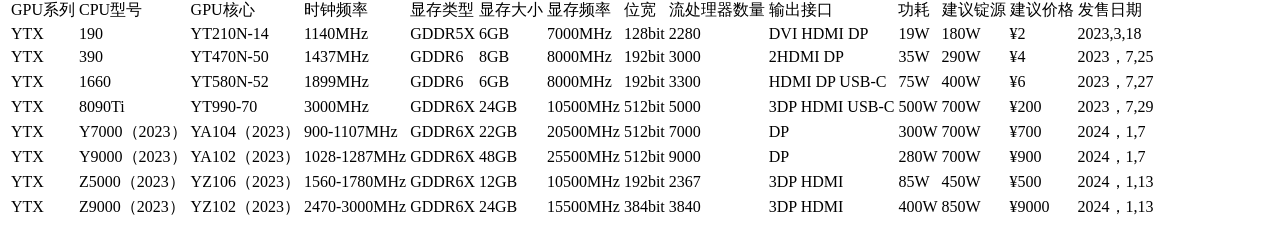
<file: INMD2.0.html>
<!DOCTYPE html>
<!-- saved from url=(0052)https://yutongdiannaokeji.github.io/inmdproject.html -->
<html lang="zh-CN">
    <head>
    <meta charset="UTF-8"/>
    
    <title>INMD ׀ 同超越，共成就</title>
	
    <meta name="description" content="INMD 处理器、显卡和软件助力在 AI、数据中心、企业计算解决方案和游戏领域占尽先机"/>
    <meta http-equiv="X-UA-Compatible" content="IE=edge"/>
	<meta name="viewport" content="width=device-width, initial-scale=1.0"/>
	

	
	<meta property="og:title" content="欢迎来到 INMD"/>
	<meta property="og:description" content="INMD 处理器、显卡和软件助力在 AI、数据中心、企业计算解决方案和游戏领域占尽先机"/>
	
</head>
	
<body>
<img src="inmd logo.jpg" width="100" height="" alt="">
	
<!-- saved from url=(0038)https://yutongdiannaokeji.github.io/inmdproject.html -->	
<h1></h1>
<h1>欢迎来到 INMD®</h1>
<br><font size="+3" face="华文楷体">INMD ׀ 同超越，共成就 _ 遥遥领先</font>
<br><font size="+4" face="微软雅黑">INMD 处理器、显卡和软件助力在 AI、数据中心、企业计算解决方案和游戏领域占尽先机</font>

	
	
	
	
	
	
	
	
	
	
	
	
	
	
	
	
	
	
	
	
	
	
	
	
	
	
	
	
	
	
	
	
	
	
	
	
	
	
	
	
	
	
	
	
	
	
	
	
	
	
	
<img src="ytx8090ti.png" width="" height="" alt=""/>
<br><font size="+5" face="微软雅黑">INMD&reg;inmd&reg;YTX8090Ti GPU</font>
<select onchange="location = this.value;">
   <option value="">查看详情</option>
   <option value="inmdproject.html">产品规格</option>
   <option value="gmjm.html">立即购买</option>
	<option value="https://www.123pan.com/s/0EVbVv-vAjGh.html">3d模型文件下载</option>
   </select>
	

	
	
	
	
	
	
	
<table>
<tbody>
<tr>
<td>CPU系列</td>
<td>CPU型号</td>
<td>核心数</td>
<td>时钟频率</td>
<td>INMD®超线程技术™是/否</td>
<td>INMD®高速缓存技术™是L1、L2、L3/否</td>
<td>INMD®虚拟化技术™是/否</td>
<td>INMD®x64技术™是/否</td>
<td>INMD®核芯显卡™是/否</td>
<td>插槽</td>
<td>功耗</td>
<td>最大内存支持</td>
<td>建议价格</td>
<td>发售日期</td>
</tr>
<tr>
<td>2364</td>
<td>X2</td>
<td>2</td>
<td>1.14-2.50GHz</td>
<td>否</td>
<td>20KB 800KB 4MB</td>
<td>是</td>
<td>是</td>
<td>NMD128</td>
<td>LGA775</td>
<td>1W</td>
<td>32GB</td>
<td>¥2</td>
<td>2023,3,14</td></tr>


<tr>
<td>NM</td>
<td>114-1300</td>
<td>4</td>
<td>2.50-3.50GHz</td>
<td>是</td>
<td>1024KB 2048KB 6MB</td>
<td>是</td>
<td>是</td>
<td>NMD330</td>
<td>LGA1150</td>
<td>50W</td>
<td>32GB</td>
<td>¥4</td>
<td>2023，3,17</td>
</tr>	
<tr>
<td>NM</td>
<td>514-1500</td>
<td>6</td>
<td>2.70-3.80GHz</td>
<td>是</td>
<td>2048KB 2048KB 8MB</td>
<td>是</td>
<td>是</td>
<td>NMD330</td>
<td>LGA1150</td>
<td>65W</td>
<td>32GB</td>
<td>¥6</td>
<td>2023，3,17</td>
</tr>
<tr>
<td>NM</td>
<td>810-1700</td>
<td>8</td>
<td>2.90-4.00GHz</td>
<td>是</td>
<td>2048KB 4096KB 10MB</td>
<td>是</td>
<td>是</td>
<td>NMD330</td>
<td>LGA1150</td>
<td>80W</td>
<td>64GB</td>
<td>¥8</td>
<td>2023，3,17</td>
</tr>
<tr>
<td>NM</td>
<td>1919-1900</td>
<td>10</td>
<td>3.00-4.20GHz</td>
<td>是</td>
<td>4096KB 6MB 12MB</td>
<td>是</td>
<td>是</td>
<td>NMD330</td>
<td>LGA1150</td>
<td>125W</td>
<td>128GB</td>
<td>¥10</td>
<td>2023，3,17</td>
</tr>

<tr>
<td>NM</td>
<td>114-2300</td>
<td>4</td>
<td>2.70-3.80GHz</td>
<td>是</td>
<td>2048KB 4096KB 8MB</td>
<td>是</td>
<td>是</td>
<td>NMD430</td>
<td>LGA1151</td>
<td>50W</td>
<td>64GB</td>
<td>¥4</td>
<td>2023，4，12</td>
</tr>
<tr>
<td>NM</td>
<td>514-2500</td>
<td>6</td>
<td>2.90-4.00GHz</td>
<td>是</td>
<td>4096KB 4096KB 10MB</td>
<td>是</td>
<td>是</td>
<td>NMD430</td>
<td>LGA1151</td>
<td>65W</td>
<td>64GB</td>
<td>¥6</td>
<td>2023，4,12</td>
</tr>
<tr>
<td>NM</td>
<td>810-2700</td>
<td>8</td>
<td>2.90-4.20GHz</td>
<td>是</td>
<td>4096KB 8MB 12MB</td>
<td>是</td>
<td>是</td>
<td>NMD430</td>
<td>LGA1151</td>
<td>80W</td>
<td>128GB</td>
<td>¥8</td>
<td>2023，4,12</td>
</tr>
<tr>
<td>NM</td>
<td>1919-2900</td>
<td>10</td>
<td>3.10-4.20GHz</td>
<td>是</td>
<td>8MB 12MB 14MB</td>
<td>是</td>
<td>是</td>
<td>NMD430</td>
<td>LGA1151</td>
<td>125W</td>
<td>128GB</td>
<td>¥12</td>
<td>2023，4,12</td>
</tr>
<tr>
<td>N</td>
<td>N114514</td>
<td>2</td>
<td>2.90GHz</td>
<td>否</td>
<td>128KB 512KB 3MB</td>
<td>是</td>
<td>是</td>
<td>否</td>
<td>LGA1151（？）</td>
<td>65W</td>
<td>有待进一步研究</td>
<td>¥1</td>
<td>2023，6,20</td>
</tr>
</tbody></table>
	

<br>inmd&reg;GPU
<table><tbody><tr>
<td>GPU系列</td>
<td>CPU型号</td>
<td>GPU核心</td>
<td>时钟频率</td>
<td>显存类型</td>
<td>显存大小</td>
<td>显存频率</td>
<td>位宽</td>
<td>流处理器数量</td>
<td>输出接口</td>
<td>功耗</td>
<td>建议锭源</td>
<td>建议价格</td>
<td>发售日期</td>
</tr>
<tr>
<td>YTX</td>
<td>190</td>
<td>YT210N-14</td>
<td>1140MHz</td>
<td>GDDR5X</td>
<td>6GB</td>
<td>7000MHz</td>
<td>128bit</td>
<td>2280</td>
<td>DVI HDMI DP</td>
<td>19W</td>
<td>180W</td>
<td>¥2</td>
<td>2023,3,18</td></tr>


<tr>
<td>YTX</td>
<td>390</td>
<td>YT470N-50</td>
<td>1437MHz</td>
<td>GDDR6</td>
<td>8GB</td>
<td>8000MHz</td>
<td>192bit</td>
<td>3000</td>
<td>2HDMI DP</td>
<td>35W</td>
<td>290W</td>
<td>¥4</td>
<td>2023，7,25</td>
</tr>	
<tr>
<td>YTX</td>
<td>1660</td>
<td>YT580N-52</td>
<td>1899MHz</td>
<td>GDDR6</td>
<td>6GB</td>
<td>8000MHz</td>
<td>192bit</td>
<td>3300</td>
<td>HDMI DP USB-C</td>
<td>75W</td>
<td>400W</td>
<td>¥6</td>
<td>2023，7,27</td>
</tr>
<tr>
<td>YTX</td>
<td>8090Ti</td>
<td>YT990-70</td>
<td>3000MHz</td>
<td>GDDR6X</td>
<td>24GB</td>
<td>10500MHz</td>
<td>512bit</td>
<td>5000</td>
<td>3DP HDMI USB-C</td>
<td>500W</td>
<td>700W</td>
<td>¥200</td>
<td>2023，7,29</td>
</tr>
<tr>
<td>YTX</td>
<td>Y7000（2023）</td>
<td>YA104（2023）</td>
<td>900-1107MHz</td>
<td>GDDR6X</td>
<td>22GB</td>
<td>20500MHz</td>
<td>512bit</td>
<td>7000</td>
<td>DP</td>
<td>300W</td>
<td>700W</td>
<td>¥700</td>
<td>2024，1,7</td>
</tr>
<tr>
<td>YTX</td>
<td>Y9000（2023）</td>
<td>YA102（2023）</td>
<td>1028-1287MHz</td>
<td>GDDR6X</td>
<td>48GB</td>
<td>25500MHz</td>
<td>512bit</td>
<td>9000</td>
<td>DP</td>
<td>280W</td>
<td>700W</td>
<td>¥900</td>
<td>2024，1,7</td>
</tr>
<tr>
<td>YTX</td>
<td>Z5000（2023）</td>
<td>YZ106（2023）</td>
<td>1560-1780MHz</td>
<td>GDDR6X</td>
<td>12GB</td>
<td>10500MHz</td>
<td>192bit</td>
<td>2367</td>
<td>3DP HDMI</td>
<td>85W</td>
<td>450W</td>
<td>¥500</td>
<td>2024，1,13</td>
</tr>
<tr>
<td>YTX</td>
<td>Z9000（2023）</td>
<td>YZ102（2023）</td>
<td>2470-3000MHz</td>
<td>GDDR6X</td>
<td>24GB</td>
<td>15500MHz</td>
<td>384bit</td>
<td>3840</td>
<td>3DP HDMI</td>
<td>400W</td>
<td>850W</td>
<td>¥9000</td>
<td>2024，1,13</td>
</tr>
</tbody></table>


</body></html>
</file>
<file: style.css>
*{
  margin: 0;
  padding: 0;
  outline: none;
  box-sizing: border-box;
  font-family: 'Poppins', sans-serif;
}
body{
  height: 100vh;
  background: -webkit-repeating-linear-gradient(-45deg, #71b7e6, #69a6ce, #b98acc, #ee8176, #b98acc, #69a6ce, #9b59b6);
  background-size: 400%;
}
#error-page{
  position: absolute;
  top: 10%;
  left: 15%;
  right: 15%;
  bottom: 10%;
  display: flex;
  align-items: center;
  justify-content: center;
  background: #fff;
  box-shadow: 0px 5px 10px rgba(0,0,0,0.1);
}
#error-page .content{
  max-width: 600px;
  text-align: center;
}
.content h1{
  font-size: 18vw;
  line-height: 1em;
  position: relative;
}
.content h1:after{
  position: absolute;
  content: attr(data-text);
  top: 0;
  left: 0;
  right: 0;
  background: -webkit-repeating-linear-gradient(-45deg, #71b7e6, #69a6ce, #b98acc, #ee8176, #b98acc, #69a6ce, #9b59b6);
  background-size: 400%;
  -webkit-background-clip: text;
  -webkit-text-fill-color: transparent;
  text-shadow: 1px 1px 2px rgba(255,255,255,0.25);
  animation: animate 10s ease-in-out infinite;
}
@keyframes animate {
  0%{
    background-position: 0 0;
  }
  25%{
    background-position: 100% 0;
  }
  50%{
    background-position: 100% 100%;
  }
  75%{
    background-position: 0% 100%;
  }
  100%{
    background-position: 0% 0%;
  }
}
.content h4{
  font-size: 1.5em;
  margin-bottom: 20px;
  text-transform: uppercase;
  color: #000;
  font-size: 2em;
  max-width: 600px;
  position: relative;
}
.content h4:after{
  position: absolute;
  content: attr(data-text);
  top: 0;
  left: 0;
  right: 0;
  text-shadow: 1px 1px 2px rgba(255,255,255,0.4);
  -webkit-background-clip: text;
  -webkit-text-fill-color: transparent;
}
.content p{
  font-size: 1.2em;
  color: #0d0d0d;
}
.content .btns{
  margin: 25px 0;
  display: inline-flex;
}
.content .btns a{
  display: inline-block;
  margin: 0 10px;
  text-decoration: none;
  border: 2px solid #69a6ce;
  color: #69a6ce;
  font-weight: 500;
  padding: 10px 25px;
  border-radius: 25px;
  text-transform: uppercase;
  transition: all 0.3s ease;
}
.content .btns a:hover{
  background: #69a6ce;
  color: #fff;
}
</file>
